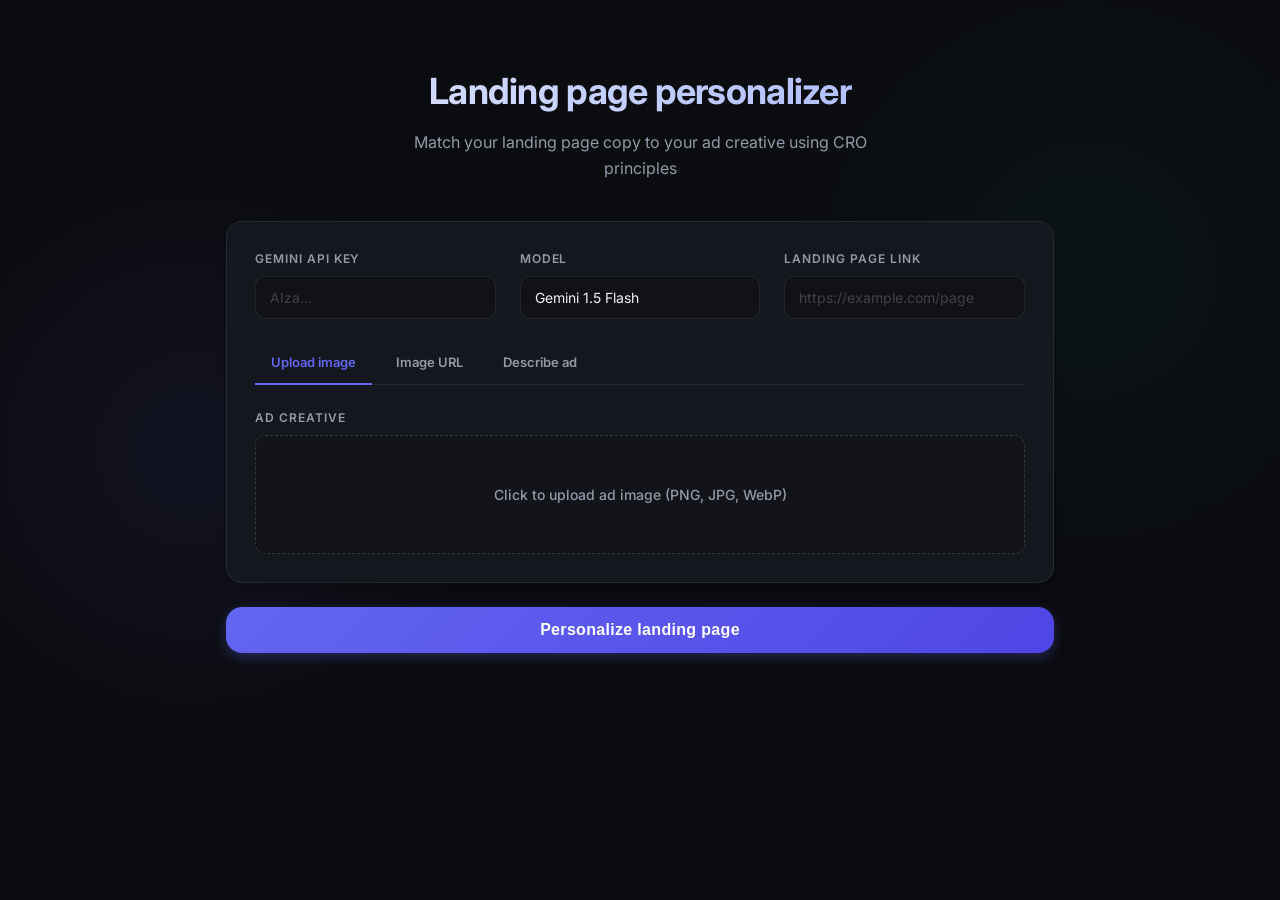
<file: index.html>
<!DOCTYPE html>
<html lang="en">

<head>
  <meta charset="UTF-8">
  <meta name="viewport" content="width=device-width, initial-scale=1.0">
  <title>Troopod - AI Landing Page Personalizer</title>
  <link rel="preconnect" href="https://fonts.googleapis.com">
  <link rel="preconnect" href="https://fonts.gstatic.com" crossorigin>
  <link href="https://fonts.googleapis.com/css2?family=Inter:wght@400;500;600;700&display=swap" rel="stylesheet">
  <link rel="stylesheet" href="styles.css" />
</head>

<body>
  <div class="app">
    <div class="header">
      <h1>Landing page personalizer</h1>
      <p>Match your landing page copy to your ad creative using CRO principles</p>
    </div>

    <div class="card form-container">
      <div class="api-row" style="grid-template-columns: 1fr 1fr 1fr;">
        <div>
          <label class="label">Gemini API key</label>
          <input type="text" id="geminiKey" placeholder="AIza..." onblur="loadModels()" />
        </div>
        <div>
          <label class="label">Model <span id="modelLoadingStatus" style="font-size:10px;color:var(--color-text-secondary);font-weight:normal;"></span></label>
          <select id="geminiModel">
            <option value="gemini-1.5-flash">Gemini 1.5 Flash</option>
            <option value="gemini-2.0-flash">Gemini 2.0 Flash</option>
            <option value="gemini-1.5-pro">Gemini 1.5 Pro</option>
          </select>
        </div>
        <div>
          <label class="label">Landing page Link</label>
          <input type="url" id="landingUrl" placeholder="https://example.com/page" />
        </div>
      </div>

      <div class="tab-row">
        <div class="tab active" id="tabUpload" onclick="switchTab('upload')">Upload image</div>
        <div class="tab" id="tabUrl" onclick="switchTab('url')">Image URL</div>
        <div class="tab" id="tabDesc" onclick="switchTab('desc')">Describe ad</div>
      </div>

      <div id="panelUpload">
        <label class="label">Ad creative</label>
        <div class="upload-box" id="uploadBox" onclick="document.getElementById('fileInput').click()">
          Click to upload ad image (PNG, JPG, WebP)
        </div>
        <input type="file" id="fileInput" accept="image/*" style="display:none" onchange="handleFile(this)" />
        <img id="imagePreview" />
      </div>

      <div id="panelUrl" style="display:none">
        <label class="label">Ad image URL</label>
        <input type="url" id="adImageUrl" placeholder="https://..." />
      </div>

      <div id="panelDesc" style="display:none; margin-top:4px">
        <label class="label">Describe your ad</label>
        <textarea id="adDesc" rows="3"
          placeholder="e.g. A Facebook ad for a project management tool targeting startup founders. Headline: 'Ship 3x faster'. CTA: 'Start free trial'. Dark background, orange CTA button..."></textarea>
      </div>
    </div>

    <button class="run-btn" id="runBtn" onclick="runPersonalization()">Personalize landing page</button>
    <div class="status" id="status"></div>
    <div class="error-msg" id="errorMsg"></div>

    <div class="results" id="results" style="display:none"></div>
  </div>

  <script src="script.js"></script>
</body>

</html>
</file>
<file: styles.css>
:root {
  --color-bg: #0b0c10;
  --color-surface: #15171e;
  --color-surface-hover: #1c1f29;
  --color-border: rgba(255, 255, 255, 0.08);
  --color-text-primary: #f0f0f5;
  --color-text-secondary: #9499a8;
  --color-primary: #6366f1;
  --color-primary-hover: #4f46e5;
  --color-success: #10b981;
  --font-sans: 'Inter', system-ui, -apple-system, sans-serif;
  --border-radius-md: 10px;
  --border-radius-lg: 16px;
  --shadow-sm: 0 4px 6px -1px rgba(0, 0, 0, 0.1), 0 2px 4px -1px rgba(0, 0, 0, 0.06);
  --shadow-md: 0 10px 15px -3px rgba(0, 0, 0, 0.1), 0 4px 6px -2px rgba(0, 0, 0, 0.05);
  --shadow-glow: 0 0 20px rgba(99, 102, 241, 0.15);
}

* { box-sizing: border-box; margin: 0; padding: 0; }
body { 
  font-family: var(--font-sans); 
  color: var(--color-text-primary); 
  background-color: var(--color-bg); 
  background-image: radial-gradient(circle at 15% 50%, rgba(99, 102, 241, 0.08), transparent 25%),
                    radial-gradient(circle at 85% 30%, rgba(16, 185, 129, 0.05), transparent 25%);
  min-height: 100vh;
  line-height: 1.5;
}
.app { max-width: 860px; margin: 0 auto; padding: 4rem 1rem; }
.header { margin-bottom: 2.5rem; text-align: center; }
.header h1 { font-size: 36px; font-weight: 700; margin-bottom: 12px; letter-spacing: -0.02em; background: linear-gradient(to right, #e0e7ff, #a5b4fc); -webkit-background-clip: text; -webkit-text-fill-color: transparent; }
.header p { font-size: 16px; color: var(--color-text-secondary); max-width: 500px; margin: 0 auto; line-height: 1.6; }

.card { 
  background: var(--color-surface); 
  border: 1px solid var(--color-border); 
  border-radius: var(--border-radius-lg); 
  padding: 1.75rem; 
  margin-bottom: 1.5rem;
  box-shadow: var(--shadow-sm);
}

.form-container {
  transition: transform 0.3s cubic-bezier(0.4, 0, 0.2, 1), box-shadow 0.3s ease;
}
.form-container:hover {
  transform: translateY(-2px);
  box-shadow: var(--shadow-md), var(--shadow-glow);
  border-color: rgba(255, 255, 255, 0.12);
}

.label { font-size: 12px; font-weight: 600; color: var(--color-text-secondary); text-transform: uppercase; letter-spacing: 0.08em; margin-bottom: 8px; display: flex; align-items: center; justify-content: space-between; }
.row, .api-row { display: grid; gap: 1.5rem; margin-bottom: 1.5rem; }
.api-row { grid-template-columns: 1fr; }
@media (min-width: 640px) {
  .api-row { grid-template-columns: 1fr 1fr 1fr; }
}

textarea, input[type=text], input[type=url], select { 
  width: 100%; 
  font-size: 14px; 
  color: var(--color-text-primary); 
  background: rgba(0,0,0,0.2); 
  border: 1px solid var(--color-border); 
  border-radius: var(--border-radius-md); 
  padding: 12px 14px; 
  resize: vertical; 
  font-family: var(--font-sans); 
  transition: all 0.2s ease;
  box-shadow: inset 0 1px 2px rgba(0,0,0,0.2); 
}
select { appearance: none; cursor: pointer; }
select option { background: var(--color-surface); color: var(--color-text-primary); }

textarea:focus, input:focus, select:focus { 
  outline: none; 
  border-color: var(--color-primary); 
  box-shadow: 0 0 0 3px rgba(99, 102, 241, 0.25); 
  background: rgba(0,0,0,0.3); 
}
textarea::placeholder, input::placeholder { color: rgba(255,255,255,0.2); }

.upload-box { 
  border: 1px dashed rgba(255,255,255,0.15); 
  border-radius: var(--border-radius-md); 
  padding: 3rem 1.5rem; 
  text-align: center; 
  cursor: pointer; 
  font-size: 14px; 
  font-weight: 500;
  color: var(--color-text-secondary); 
  background: rgba(0,0,0,0.1);
  transition: all 0.2s ease; 
  position: relative;
  overflow: hidden;
}
.upload-box:hover { 
  background: rgba(0,0,0,0.25);
  border-color: rgba(255,255,255,0.3);
}
.upload-box.has-file { 
  border-color: var(--color-success); 
  color: #fff; 
  background: rgba(16, 185, 129, 0.05); 
  border-style: solid;
}

#imagePreview { max-width: 100%; max-height: 220px; border-radius: var(--border-radius-md); margin-top: 1rem; border: 1px solid var(--color-border); display: none; object-fit: contain; }

.tab-row { 
  display: flex; gap: 0.5rem; 
  border-bottom: 1px solid var(--color-border); 
  margin-bottom: 1.5rem; 
}
.tab { 
  font-size: 13px; font-weight: 600; 
  padding: 10px 16px; 
  cursor: pointer; 
  color: var(--color-text-secondary); 
  border-bottom: 2px solid transparent; 
  margin-bottom: -1px;
  transition: all 0.2s ease;
}
.tab:hover { color: var(--color-text-primary); background: rgba(255,255,255,0.02); border-top-left-radius: 6px; border-top-right-radius: 6px; }
.tab.active { color: var(--color-primary); border-bottom-color: var(--color-primary); }

.run-btn { 
  width: 100%; padding: 14px; font-size: 16px; font-weight: 600; 
  background: linear-gradient(135deg, var(--color-primary), var(--color-primary-hover)); 
  color: #fff; 
  border: none; border-radius: var(--border-radius-lg); cursor: pointer; 
  transition: all 0.3s cubic-bezier(0.4, 0, 0.2, 1);
  box-shadow: 0 4px 12px rgba(99, 102, 241, 0.3);
  letter-spacing: 0.02em;
}
.run-btn:hover { 
  transform: translateY(-2px);
  box-shadow: 0 8px 16px rgba(99, 102, 241, 0.4);
}
.run-btn:active { transform: translateY(1px); box-shadow: 0 2px 4px rgba(99, 102, 241, 0.3); }
.run-btn:disabled { background: var(--color-surface-hover); color: var(--color-text-secondary); box-shadow: none; cursor: not-allowed; opacity: 0.7; transform: none; }

.status { font-size: 14px; font-weight: 500; color: var(--color-primary); text-align: center; margin-top: 1rem; min-height: 20px; animation: pulse 2s infinite; }
@keyframes pulse { 0% { opacity: 0.6; } 50% { opacity: 1; } 100% { opacity: 0.6; } }
.error-msg { color: #ef4444; font-size: 14px; font-weight: 500; text-align: center; margin-top: 12px; }

.results { margin-top: 2rem; animation: fadeIn 0.5s ease-out; }
@keyframes fadeIn { from { opacity: 0; transform: translateY(10px); } to { opacity: 1; transform: translateY(0); } }

.ad-summary { 
  background: rgba(99, 102, 241, 0.05); 
  border: 1px solid rgba(99, 102, 241, 0.15); 
  border-left: 4px solid var(--color-primary);
  border-radius: var(--border-radius-md); 
  padding: 1.25rem 1.5rem; 
  margin-bottom: 2rem; 
  font-size: 14px; line-height: 1.6; 
}
.ad-summary strong { font-weight: 600; color: #fff; }

.section-card { 
  background: var(--color-surface); 
  border: 1px solid var(--color-border); 
  border-radius: var(--border-radius-lg); 
  margin-bottom: 1.25rem; 
  overflow: hidden; 
  transition: transform 0.2s ease, border-color 0.2s ease;
}
.section-card:hover { transform: translateY(-2px); border-color: rgba(255,255,255,0.15); box-shadow: 0 6px 16px rgba(0,0,0,0.2); }

.section-header { 
  display: flex; align-items: center; justify-content: space-between; 
  padding: 14px 20px; 
  background: rgba(0,0,0,0.15);
  border-bottom: 1px solid var(--color-border); 
}
.section-header-left { display: flex; align-items: center; gap: 10px; }

.section-tag { font-size: 11px; font-weight: 600; padding: 4px 10px; border-radius: 20px; letter-spacing: 0.04em; text-transform: uppercase; }
.tag-hero { background: rgba(99, 102, 241, 0.15); color: #a5b4fc; }
.tag-cta { background: rgba(16, 185, 129, 0.15); color: #6ee7b7; }
.tag-subtext { background: rgba(245, 158, 11, 0.15); color: #fcd34d; }
.tag-trust { background: rgba(236, 72, 153, 0.15); color: #f472b6; }
.tag-headline { background: rgba(14, 165, 233, 0.15); color: #7dd3fc; }

.reason-badge { font-size: 12px; color: var(--color-text-secondary); font-style: italic; display: flex; align-items: center; gap: 6px; }
.reason-badge::before { content: "💡"; font-style: normal; opacity: 0.8; }

.diff-row { display: grid; grid-template-columns: 1fr 1fr; }
@media (max-width: 640px) { .diff-row { grid-template-columns: 1fr; } .diff-cell.original { border-right: none !important; border-bottom: 1px solid var(--color-border); } }

.diff-cell { padding: 1.5rem 1.25rem; font-size: 14px; line-height: 1.6; }
.diff-cell.original { border-right: 1px solid var(--color-border); color: var(--color-text-secondary); background: rgba(255,255,255,0.01); }
.diff-cell.personalized { color: #f8fafc; background: rgba(16, 185, 129, 0.02); }

.diff-label { font-size: 11px; font-weight: 600; text-transform: uppercase; letter-spacing: 0.08em; color: var(--color-text-secondary); margin-bottom: 12px; display: inline-block; padding: 3px 8px; border-radius: 6px; background: rgba(255,255,255,0.05); }
.personalized .diff-label { color: #10b981; background: rgba(16, 185, 129, 0.1); }

.score-bar { 
  margin-top: 2rem; padding: 1.5rem 1.75rem; 
  background: var(--color-surface); 
  border: 1px solid var(--color-border);
  border-radius: var(--border-radius-lg); 
  display: flex; align-items: center; gap: 18px; 
  box-shadow: var(--shadow-md);
}
.score-label { font-size: 14px; font-weight: 600; color: #fff; flex-shrink: 0; }
.bar-track { flex: 1; height: 10px; background: rgba(0,0,0,0.3); border-radius: 5px; overflow: hidden; box-shadow: inset 0 1px 2px rgba(0,0,0,0.5); }
.bar-fill { height: 100%; background: linear-gradient(90deg, #10b981, #34d399); border-radius: 5px; transition: width 1.2s cubic-bezier(0.1, 0, 0.2, 1); position: relative; }
.bar-fill::after {
  content: ''; position: absolute; top: 0; left: 0; right: 0; bottom: 0;
  background: linear-gradient(90deg, transparent, rgba(255,255,255,0.4), transparent);
  animation: shimmer 2.5s infinite linear;
}
@keyframes shimmer { 0% { transform: translateX(-100%); } 100% { transform: translateX(100%); } }
.score-num { font-size: 20px; font-weight: 800; color: #10b981; flex-shrink: 0; }
</file>
<file: ad_landing_page_personalizer.css>
:root {
  --color-bg: #0b0c10;
  --color-surface: #15171e;
  --color-surface-hover: #1c1f29;
  --color-border: rgba(255, 255, 255, 0.08);
  --color-text-primary: #f0f0f5;
  --color-text-secondary: #9499a8;
  --color-primary: #6366f1;
  --color-primary-hover: #4f46e5;
  --color-success: #10b981;
  --font-sans: 'Inter', system-ui, -apple-system, sans-serif;
  --border-radius-md: 10px;
  --border-radius-lg: 16px;
  --shadow-sm: 0 4px 6px -1px rgba(0, 0, 0, 0.1), 0 2px 4px -1px rgba(0, 0, 0, 0.06);
  --shadow-md: 0 10px 15px -3px rgba(0, 0, 0, 0.1), 0 4px 6px -2px rgba(0, 0, 0, 0.05);
  --shadow-glow: 0 0 20px rgba(99, 102, 241, 0.15);
}

* { box-sizing: border-box; margin: 0; padding: 0; }
body { 
  font-family: var(--font-sans); 
  color: var(--color-text-primary); 
  background-color: var(--color-bg); 
  background-image: radial-gradient(circle at 15% 50%, rgba(99, 102, 241, 0.08), transparent 25%),
                    radial-gradient(circle at 85% 30%, rgba(16, 185, 129, 0.05), transparent 25%);
  min-height: 100vh;
  line-height: 1.5;
}
.app { max-width: 860px; margin: 0 auto; padding: 4rem 1rem; }
.header { margin-bottom: 2.5rem; text-align: center; }
.header h1 { font-size: 36px; font-weight: 700; margin-bottom: 12px; letter-spacing: -0.02em; background: linear-gradient(to right, #e0e7ff, #a5b4fc); -webkit-background-clip: text; -webkit-text-fill-color: transparent; }
.header p { font-size: 16px; color: var(--color-text-secondary); max-width: 500px; margin: 0 auto; line-height: 1.6; }

.card { 
  background: var(--color-surface); 
  border: 1px solid var(--color-border); 
  border-radius: var(--border-radius-lg); 
  padding: 1.75rem; 
  margin-bottom: 1.5rem;
  box-shadow: var(--shadow-sm);
}

.form-container {
  transition: transform 0.3s cubic-bezier(0.4, 0, 0.2, 1), box-shadow 0.3s ease;
}
.form-container:hover {
  transform: translateY(-2px);
  box-shadow: var(--shadow-md), var(--shadow-glow);
  border-color: rgba(255, 255, 255, 0.12);
}

.label { font-size: 12px; font-weight: 600; color: var(--color-text-secondary); text-transform: uppercase; letter-spacing: 0.08em; margin-bottom: 8px; display: flex; align-items: center; justify-content: space-between; }
.row, .api-row { display: grid; gap: 1.5rem; margin-bottom: 1.5rem; }
.api-row { grid-template-columns: 1fr; }
@media (min-width: 640px) {
  .api-row { grid-template-columns: 1fr 1fr 1fr; }
}

textarea, input[type=text], input[type=url], select { 
  width: 100%; 
  font-size: 14px; 
  color: var(--color-text-primary); 
  background: rgba(0,0,0,0.2); 
  border: 1px solid var(--color-border); 
  border-radius: var(--border-radius-md); 
  padding: 12px 14px; 
  resize: vertical; 
  font-family: var(--font-sans); 
  transition: all 0.2s ease;
  box-shadow: inset 0 1px 2px rgba(0,0,0,0.2); 
}
select { appearance: none; cursor: pointer; }
select option { background: var(--color-surface); color: var(--color-text-primary); }

textarea:focus, input:focus, select:focus { 
  outline: none; 
  border-color: var(--color-primary); 
  box-shadow: 0 0 0 3px rgba(99, 102, 241, 0.25); 
  background: rgba(0,0,0,0.3); 
}
textarea::placeholder, input::placeholder { color: rgba(255,255,255,0.2); }

.upload-box { 
  border: 1px dashed rgba(255,255,255,0.15); 
  border-radius: var(--border-radius-md); 
  padding: 3rem 1.5rem; 
  text-align: center; 
  cursor: pointer; 
  font-size: 14px; 
  font-weight: 500;
  color: var(--color-text-secondary); 
  background: rgba(0,0,0,0.1);
  transition: all 0.2s ease; 
  position: relative;
  overflow: hidden;
}
.upload-box:hover { 
  background: rgba(0,0,0,0.25);
  border-color: rgba(255,255,255,0.3);
}
.upload-box.has-file { 
  border-color: var(--color-success); 
  color: #fff; 
  background: rgba(16, 185, 129, 0.05); 
  border-style: solid;
}

#imagePreview { max-width: 100%; max-height: 220px; border-radius: var(--border-radius-md); margin-top: 1rem; border: 1px solid var(--color-border); display: none; object-fit: contain; }

.tab-row { 
  display: flex; gap: 0.5rem; 
  border-bottom: 1px solid var(--color-border); 
  margin-bottom: 1.5rem; 
}
.tab { 
  font-size: 13px; font-weight: 600; 
  padding: 10px 16px; 
  cursor: pointer; 
  color: var(--color-text-secondary); 
  border-bottom: 2px solid transparent; 
  margin-bottom: -1px;
  transition: all 0.2s ease;
}
.tab:hover { color: var(--color-text-primary); background: rgba(255,255,255,0.02); border-top-left-radius: 6px; border-top-right-radius: 6px; }
.tab.active { color: var(--color-primary); border-bottom-color: var(--color-primary); }

.run-btn { 
  width: 100%; padding: 14px; font-size: 16px; font-weight: 600; 
  background: linear-gradient(135deg, var(--color-primary), var(--color-primary-hover)); 
  color: #fff; 
  border: none; border-radius: var(--border-radius-lg); cursor: pointer; 
  transition: all 0.3s cubic-bezier(0.4, 0, 0.2, 1);
  box-shadow: 0 4px 12px rgba(99, 102, 241, 0.3);
  letter-spacing: 0.02em;
}
.run-btn:hover { 
  transform: translateY(-2px);
  box-shadow: 0 8px 16px rgba(99, 102, 241, 0.4);
}
.run-btn:active { transform: translateY(1px); box-shadow: 0 2px 4px rgba(99, 102, 241, 0.3); }
.run-btn:disabled { background: var(--color-surface-hover); color: var(--color-text-secondary); box-shadow: none; cursor: not-allowed; opacity: 0.7; transform: none; }

.status { font-size: 14px; font-weight: 500; color: var(--color-primary); text-align: center; margin-top: 1rem; min-height: 20px; animation: pulse 2s infinite; }
@keyframes pulse { 0% { opacity: 0.6; } 50% { opacity: 1; } 100% { opacity: 0.6; } }
.error-msg { color: #ef4444; font-size: 14px; font-weight: 500; text-align: center; margin-top: 12px; }

.results { margin-top: 2rem; animation: fadeIn 0.5s ease-out; }
@keyframes fadeIn { from { opacity: 0; transform: translateY(10px); } to { opacity: 1; transform: translateY(0); } }

.ad-summary { 
  background: rgba(99, 102, 241, 0.05); 
  border: 1px solid rgba(99, 102, 241, 0.15); 
  border-left: 4px solid var(--color-primary);
  border-radius: var(--border-radius-md); 
  padding: 1.25rem 1.5rem; 
  margin-bottom: 2rem; 
  font-size: 14px; line-height: 1.6; 
}
.ad-summary strong { font-weight: 600; color: #fff; }

.section-card { 
  background: var(--color-surface); 
  border: 1px solid var(--color-border); 
  border-radius: var(--border-radius-lg); 
  margin-bottom: 1.25rem; 
  overflow: hidden; 
  transition: transform 0.2s ease, border-color 0.2s ease;
}
.section-card:hover { transform: translateY(-2px); border-color: rgba(255,255,255,0.15); box-shadow: 0 6px 16px rgba(0,0,0,0.2); }

.section-header { 
  display: flex; align-items: center; justify-content: space-between; 
  padding: 14px 20px; 
  background: rgba(0,0,0,0.15);
  border-bottom: 1px solid var(--color-border); 
}
.section-header-left { display: flex; align-items: center; gap: 10px; }

.section-tag { font-size: 11px; font-weight: 600; padding: 4px 10px; border-radius: 20px; letter-spacing: 0.04em; text-transform: uppercase; }
.tag-hero { background: rgba(99, 102, 241, 0.15); color: #a5b4fc; }
.tag-cta { background: rgba(16, 185, 129, 0.15); color: #6ee7b7; }
.tag-subtext { background: rgba(245, 158, 11, 0.15); color: #fcd34d; }
.tag-trust { background: rgba(236, 72, 153, 0.15); color: #f472b6; }
.tag-headline { background: rgba(14, 165, 233, 0.15); color: #7dd3fc; }

.reason-badge { font-size: 12px; color: var(--color-text-secondary); font-style: italic; display: flex; align-items: center; gap: 6px; }
.reason-badge::before { content: "💡"; font-style: normal; opacity: 0.8; }

.diff-row { display: grid; grid-template-columns: 1fr 1fr; }
@media (max-width: 640px) { .diff-row { grid-template-columns: 1fr; } .diff-cell.original { border-right: none !important; border-bottom: 1px solid var(--color-border); } }

.diff-cell { padding: 1.5rem 1.25rem; font-size: 14px; line-height: 1.6; }
.diff-cell.original { border-right: 1px solid var(--color-border); color: var(--color-text-secondary); background: rgba(255,255,255,0.01); }
.diff-cell.personalized { color: #f8fafc; background: rgba(16, 185, 129, 0.02); }

.diff-label { font-size: 11px; font-weight: 600; text-transform: uppercase; letter-spacing: 0.08em; color: var(--color-text-secondary); margin-bottom: 12px; display: inline-block; padding: 3px 8px; border-radius: 6px; background: rgba(255,255,255,0.05); }
.personalized .diff-label { color: #10b981; background: rgba(16, 185, 129, 0.1); }

.score-bar { 
  margin-top: 2rem; padding: 1.5rem 1.75rem; 
  background: var(--color-surface); 
  border: 1px solid var(--color-border);
  border-radius: var(--border-radius-lg); 
  display: flex; align-items: center; gap: 18px; 
  box-shadow: var(--shadow-md);
}
.score-label { font-size: 14px; font-weight: 600; color: #fff; flex-shrink: 0; }
.bar-track { flex: 1; height: 10px; background: rgba(0,0,0,0.3); border-radius: 5px; overflow: hidden; box-shadow: inset 0 1px 2px rgba(0,0,0,0.5); }
.bar-fill { height: 100%; background: linear-gradient(90deg, #10b981, #34d399); border-radius: 5px; transition: width 1.2s cubic-bezier(0.1, 0, 0.2, 1); position: relative; }
.bar-fill::after {
  content: ''; position: absolute; top: 0; left: 0; right: 0; bottom: 0;
  background: linear-gradient(90deg, transparent, rgba(255,255,255,0.4), transparent);
  animation: shimmer 2.5s infinite linear;
}
@keyframes shimmer { 0% { transform: translateX(-100%); } 100% { transform: translateX(100%); } }
.score-num { font-size: 20px; font-weight: 800; color: #10b981; flex-shrink: 0; }
</file>
